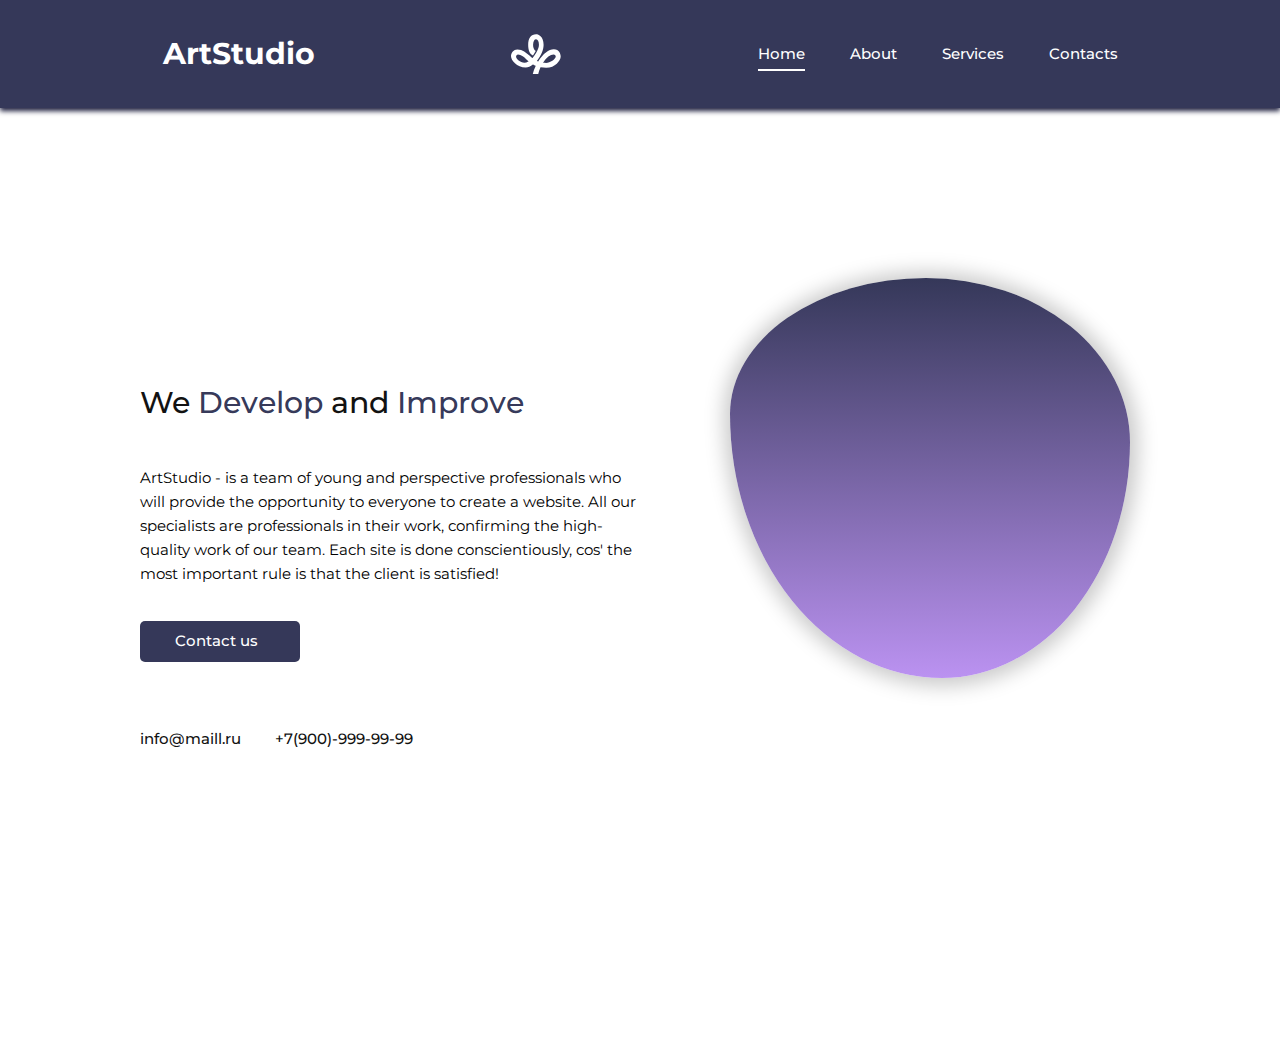
<file: index.html>
<!DOCTYPE html>
<html lang="en">
    <head>
        <meta charset="utf-8">
        <meta name="viewport" content="width=device-width, initial-scale=1">
        <link href="https://fonts.googleapis.com/css2?family=Montserrat:wght@300;400;500;700&display=swap" rel="stylesheet" type="">
        <link rel="stylesheet" href="css/style.css" type="">
        <link rel="icon" type="image/png" href="img/favicon.png">
        <meta name="description" content="">
        <meta name="keywords" content="ключи, по которым будет осущ. поиск системами/кейвордс юзается яндексом">
        <title>ArtStudio</title>
    </head>
    <body>

       <div class="page">
          <!-- Header -->
           <header class="header">
              <!-- container -->
               <div class="container">
                  <div class="header-inner">
                        <a href="index.html" class="header-nav-link">
                           <nav class="header-brand">
                               ArtStudio
                           </nav>
                        </a>
                        <a href="index.html" class="header-logo">
                           <img class="img" src="img/Group.svg" alt="#">
                        </a>
                        <nav class="header-nav">
                           <a class="header-nav-link active" href="index.html">Home</a>
                           <a class="header-nav-link hnl-about" href="about.html">About</a>
                           <a class="header-nav-link" href="services.html">Services</a>
                           <a class="header-nav-link" href="contacts.html">Contacts</a>
                        </nav>
                    </div>
                </div> <!-- /.container -->
            </header><!-- /.header -->

           <!-- Main -->
            <div class="container">
                <main class="content">
                    <div class="column">
                        <div class="content-header">
                           <h1 class="title">We <span>Develop </span>and <span>Improve</span></h1>
                        </div>

                        <div class="text">
                           <p>ArtStudio - is a team of young and perspective professionals who will provide the opportunity to everyone to create a website. All our specialists are professionals in their work, confirming the high-quality work of our team. Each site is done conscientiously, cos' the most important rule is that the client is satisfied!</p>
                        </div>
                        <a class="btn" href="contacts.html">Contact us</a>

                        <div class="contacts">
                            <a class="contacts-link contacts-link-mail" href="mailto:info@maill.ru">
                               info@maill.ru</a>
                            <a class="contacts-link" href="tel:+79009999999">
                               +7(900)-999-99-99</a>
                        </div>
                        </div><!-- /.column -->

                        <div class="circle"></div>

                </main>
            </div><!-- /.container -->
        </div><!-- /.page -->

    </body>
</html>
</file>
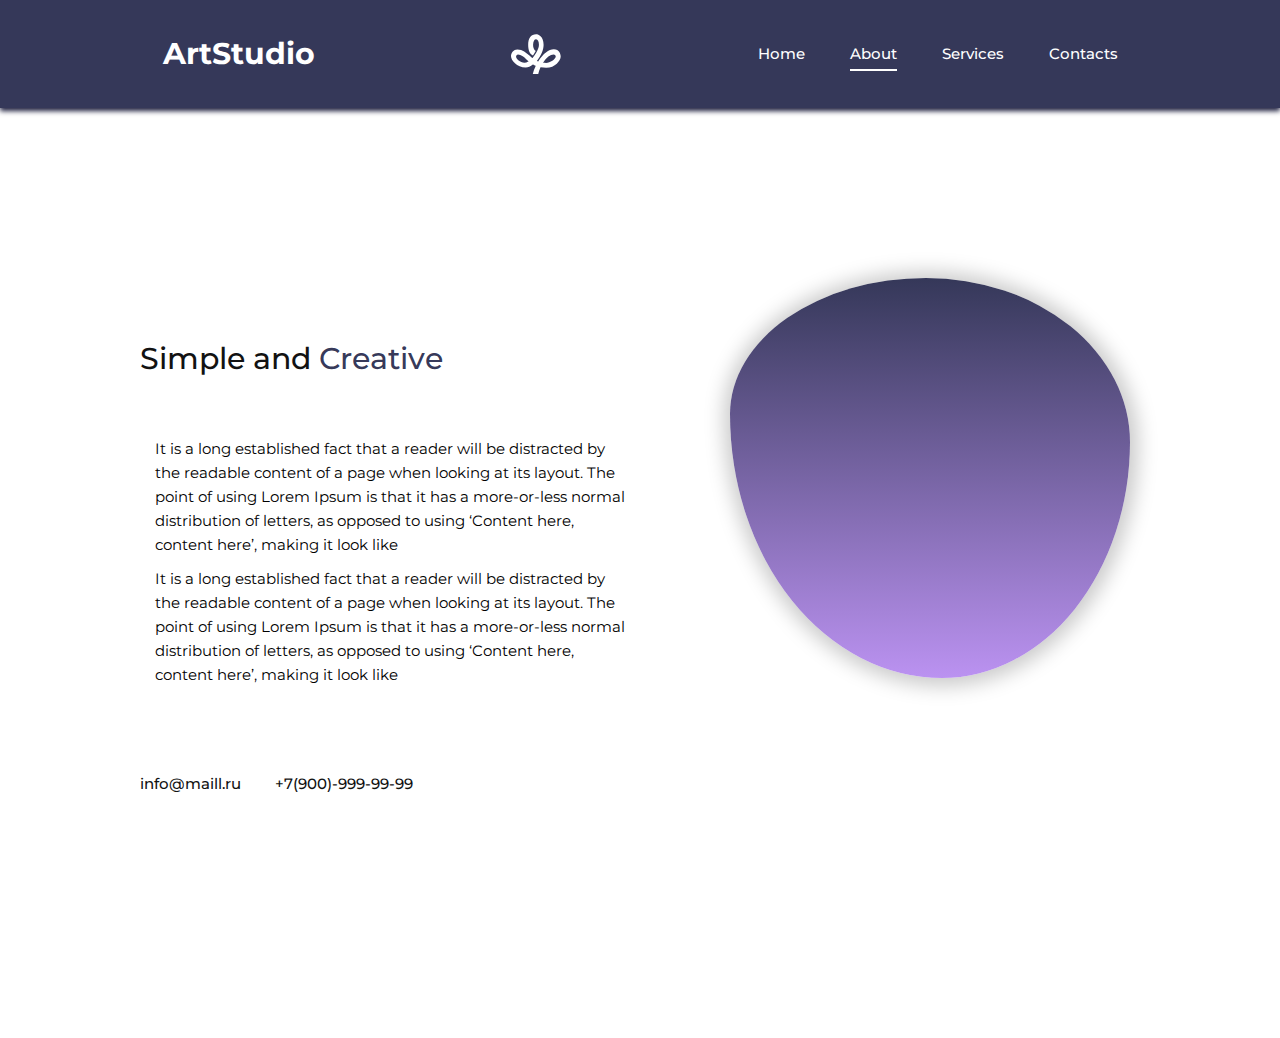
<file: about.html>
<!DOCTYPE html>
<html lang="en">
    <head>
        <meta charset="utf-8">
        <meta name="viewport" content="width=device-width, initial-scale=1">
        <link href="https://fonts.googleapis.com/css2?family=Montserrat:wght@300;400;500;700&display=swap" rel="stylesheet" type="">
        <link rel="stylesheet" href="css/style.css" type="">
        <link rel="icon" type="image/png" href="img/favicon.png">
        <title>ArtStudio</title>
    </head>
    <body>

       <div class="page">
           <!-- Header -->
            <header class="header">
               <!-- container -->
                <div class="container">
                    <div class="header-inner">
                        <a href="index.html" class="header-nav-link">
                            <div class="header-brand">
                               ArtStudio
                            </div>
                        </a>
                        <a href="index.html" class="header-logo">
                           <img class="img" src="img/Group.svg" alt="#">
                        </a>
                        <nav class="header-nav">
                           <a class="header-nav-link" href="index.html">Home</a>
                           <a class="header-nav-link active hnl-about" href="about.html">About</a>
                           <a class="header-nav-link" href="services.html">Services</a>
                           <a class="header-nav-link" href="contacts.html">Contacts</a>
                        </nav>
                    </div>
                </div> <!-- /.container -->
            </header><!-- /.header -->

            <!-- Main -->
            <div class="container">
                <main class="content">
                    <div class="column">
                        <div class="content-header">
                            <h1 class="title">Simple and <span>Creative</span></h1>
                        </div>
                        <div class="text text-box">
                            <p>It is a long established fact that a reader will be distracted by the readable content of a page when looking at its layout. The point of using Lorem Ipsum is that it has a more-or-less normal distribution of letters, as opposed to using ‘Content here, content here’, making it look like</p>
                            <p>It is a long established fact that a reader will be distracted by the readable content of a page when looking at its layout. The point of using Lorem Ipsum is that it has a more-or-less normal distribution of letters, as opposed to using ‘Content here, content here’, making it look like</p>
                        </div>

                        <div class="circle"></div>

                    </div><!-- ./column -->

                    <div class="contacts">
                            <a class="contacts-link contacts-link-mail" href="mailto:info@maill.ru">
                               info@maill.ru</a>
                            <a class="contacts-link" href="tel:+79009999999">
                               +7(900)-999-99-99</a>
                    </div>
                </main>
            </div><!-- /.Container -->

        </div><!-- /.page -->

    </body>
</html>
</file>
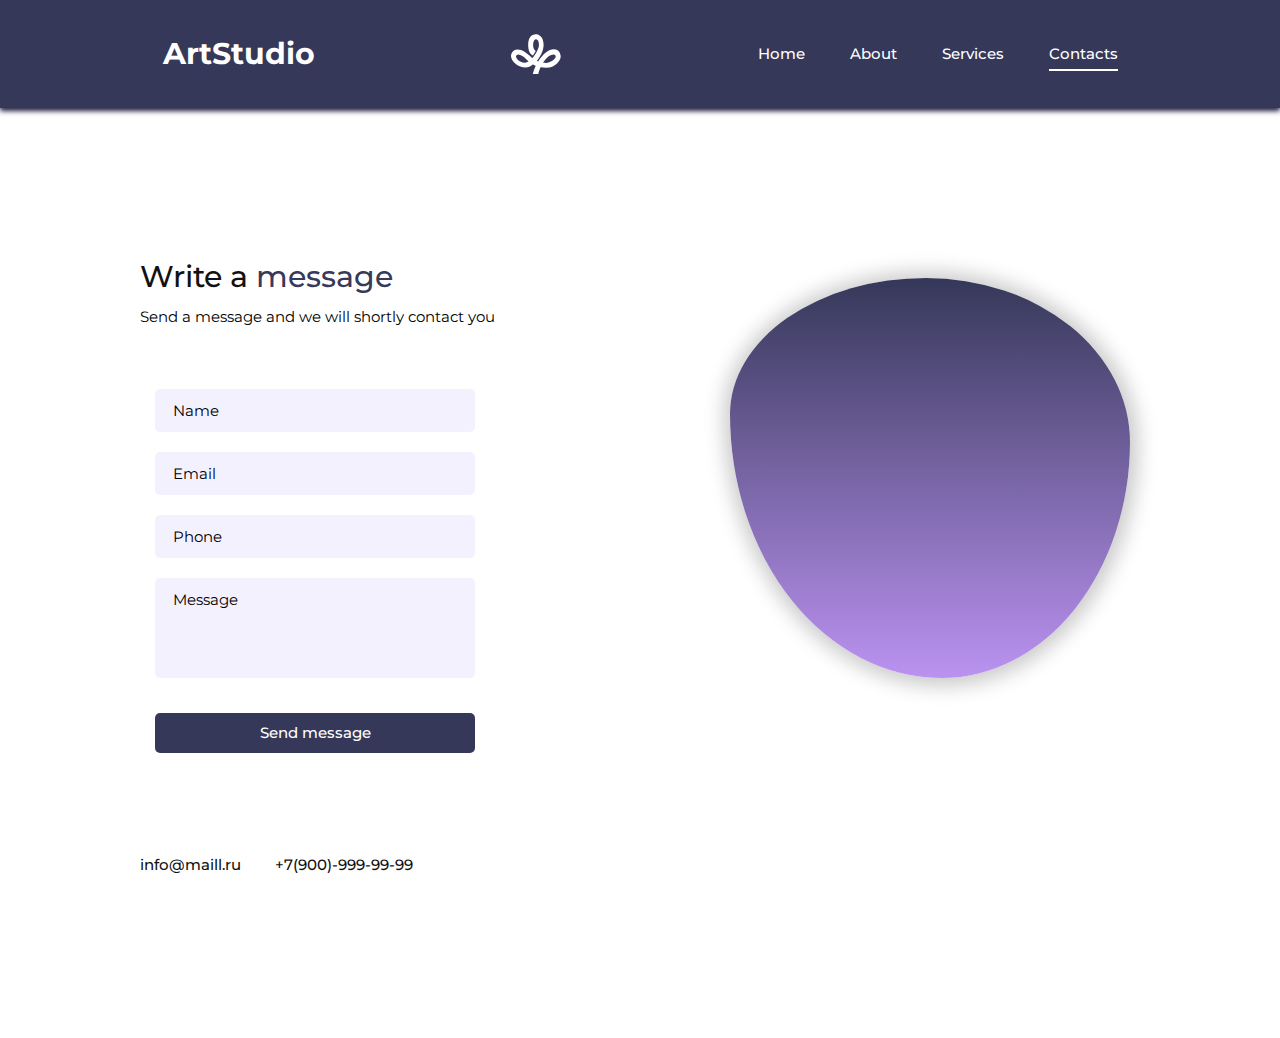
<file: contacts.html>
<!DOCTYPE html>
<html lang="en">
    <head>
        <meta charset="utf-8">
        <meta name="viewport" content="width=device-width, initial-scale=1">
        <link href="https://fonts.googleapis.com/css2?family=Montserrat:wght@300;400;500;700&display=swap" rel="stylesheet">
        <link rel="stylesheet" href="css/style.css">
        <link rel="icon" type="image/png" href="img/favicon.png">
        <title>ArtStudio</title>
    </head>
    <body>

       <div class="page">
           <!-- Header -->
            <header class="header">
               <!-- container -->
                <div class="container">
                    <div class="header-inner">
                        <a href="index.html" class="header-nav-link">
                           <div class="header-brand">
                               ArtStudio
                           </div>
                        </a>
                        <a href="index.html" class="header-logo">
                           <img class="img" src="img/Group.svg" alt="#">
                        </a>
                        <nav class="header-nav">
                           <a class="header-nav-link" href="index.html">Home</a>
                           <a class="header-nav-link hnl-about" href="about.html">About</a>
                           <a class="header-nav-link" href="services.html">Services</a>
                           <a class="header-nav-link active" href="contacts.html">Contacts</a>
                        </nav>
                    </div>
                </div> <!-- /.container -->
            </header><!-- /.header -->

            <!-- Main -->
            <div class="container">
                <main class="content">
                    <div class="column">
                        <div class="content-header">
                            <h1 class="title">Write a <span>message</span></h1>
                            <div class="text">
                               <p>Send a message and we will shortly contact you</p>
                            </div>
                        </div>

                        <form class="form text-box" action="/" method="post">
                            <div class="form-group">
                                <input class="input" type="text" name="name" placeholder="Name">
                            </div>

                            <div class="form-group">
                                <input class="input" type="email" name="email" placeholder="Email">
                            </div>

                            <div class="form-group">
                                <input class="input" type="tel" name="tel" placeholder="Phone">
                            </div>

                            <div class="form-group">
                                <textarea class="textarea" name="text" placeholder="Message"></textarea>
                            </div>

                            <div class="form-group">
                                <button class="btn btn-full" type="submit">Send message</button>
                            </div>
                        </form>

                        <div class="contacts">
                            <a class="contacts-link contacts-link-mail" href="mailto:info@maill.ru">
                               info@maill.ru</a>
                            <a class="contacts-link" href="tel:+79009999999">
                               +7(900)-999-99-99</a>
                        </div>

                        <div class="circle"></div>

                    </div><!-- /.Column -->
                </main>
            </div><!-- /.Container -->

        </div><!-- /.page -->

    </body>
</html>
</file>
<file: css/style.css>
html {
    font-size: 15px;
}

body {
    margin: 0;

    font-family: 'Montserrat', sans-serif;
    font-size: 1rem;
    line-height: 1.6;
}

*,
*:before,
*:after {
    box-sizing: border-box;
}

h1, h2, h3, h4, h5, h6 {
    margin: 0;
}

p {
    margin: 0 0 10px;
}

.container {
    width: 100%;
    max-width: 1030px;
    margin: 0 auto;
    height: 100%;
    max-height: 900px;

    padding: 0 1rem;
}


/*PAGE */

.page {
    width: 100%;
    width: 100vw;
    height: 100vh;

    background-color: #fff;
}

/*HEADER*/

.header {
    margin-bottom: 30px;
    padding: .5rem 0;

    background-color: #2a2d50f2;
    box-shadow: 0px 3px 5px #1e1f3e;
}

.header-inner {
    display: flex;
    justify-content:space-between;
    align-items: center;
}

.header-brand {
    font-size: 2rem;
    color: #fff;
    font-weight: 700;

    transition: color 0.1s  linear;
}

.header-brand:hover {
    color: #aaa3d0;
}

.header-logo img {
    display: block;
    width: 50px;
    height: 50px;
}

.header-nav {
    display: flex;
}

.header-nav-link {
    margin: 1.5rem;
    color: #fff;
    font-size: 1rem;
    font-weight: 500;
    text-decoration: none;

    transition: color 0.1s  linear;
}

.header-nav-link:hover {
    color: #aaa3d0;
}

.header-nav-link.active {
    position: relative;
}

.header-nav-link.active:after {
    content: "";
    width: 100%;
    height: 2px;

    background-color: #fff;
    position: absolute;
    left: 0;
    bottom: -5px;
}

/*CONTENT*/

.content {
    position: relative;

    display: flex;
    flex-direction: column;
    align-content: space-around;
    justify-content: center;

    height: 100%;
    width: 100%;
    max-width: 1000px;
}

.content-header {
    margin-bottom: 35px;
}

.column {
    display: flex;
    flex-direction: column;
    justify-content: flex-start;
}

.text-box {
    display: flex;
    flex-direction: column;
    width: 50%;
    justify-content: flex-start;
    background-color: #fff;

    padding: 15px;
    margin-right: 10px;

    border-radius: 10px;
    transition-duration: 0.3s;
}

.text-box:hover {
    box-shadow: 10px 13px 21px -4px rgba(50, 50, 50, 0.34);

    transform: translateX(-2px);
}

.subtitle {
    font-size: 1.4rem;
    color: rgba(0, 0, 0, 60%);
    font-weight: 300;
}

.title {
    margin-bottom: 10px;
    margin-top: 10px;
    font-size: 2rem;
    color: #121212;
    font-weight: 500;
    line-height: 1.2;
}

.services-title {
    margin-bottom: 40px;
    font-size: 2rem;
    color: #121212;
    font-weight: 500;
    line-height: 1.2;
}

.title span {
    color: #2a2d50f2;
}

.text {
    margin-bottom: 10px;
    width: 100%;
    max-width: 500px;

    font-size: 1rem;
    color: #000;
}

/*BUTTON*/

.btn {
    display: inline-block;
    padding: 12px 35px;
    margin: 15px 0;

    width: 160px;
    line-height: 1.1;
    font-family: inherit;
    font-size: 1rem;
    color: #fff;
    font-weight: 500;
    text-decoration: none;

    cursor: pointer;
    border: none;
    background-color: #2a2d50f2;
    border-radius: 5px;

    transition: background-color 0.1s linear;
}

.btn:hover {
    background-color: #473f7c;
    transform: translateY(-1px);
    box-shadow:1px 1px 20px 7px rgba(0,0,0,0.21);
}

.btn-full {
    display: block;
    width: 100%;
}

/*AUTHOR*/

.circle {
    position: absolute;
    display: inline-block;
    right: 10px;
    top: 140px;

    width: 400px;
    height: 400px;

    background: linear-gradient(to bottom, #2a2d50f2, #bb92f1);
    box-shadow:1px 1px 20px 7px rgba(0,0,0,0.21);
    border-radius: 49% 51% 47% 53% / 34% 41% 59% 66% ;

    animation: circleRadius 10s alternate infinite;
    transition: box-shadow .1s linear;
}

@keyframes circleRadius {
    0% {
        border-radius: 49% 51% 47% 53% / 34% 41% 59% 66%;
        transform: translate3d(0, 0, 0);
    }

    25% {
        border-radius: 49% 51% 47% 53% / 53% 34% 66% 47%;
        transform: translate3d(-50px, -50px, 0);
    }

    50% {
        border-radius: 65% 35% 31% 69% / 53% 54% 46% 47%;
        transform: translate3d(0, -65px, 0);
    }

    75% {
        border-radius: 51% 49% 42% 58% / 42% 44% 56% 58%;
        transform: translate3d(30px, 0px, 0);
    }

    100% {
        border-radius: 63% 37% 55% 45% / 42% 56% 44% 58%;
        transform: translate3d(-20px, -50px, 0);
    }
}

.circle:hover {
    box-shadow:1px 1px 20px 7px rgba(0,0,0,0.36);
}

/*SERVICES*/

.row {
    margin-bottom: 40px;

    display: flex;
    justify-content: space-around;
}
.services__title {
    margin-top: 10px;
    margin-bottom: 10px;

    font-weight: 600;
}

.service-column {
    background-color: #fff;
    border-radius: 0 4% 4% 4%;

    transition: box-shadow .1s linear;

    padding: 15px;
    margin-right: 2rem;
    width: 33%;
    min-height: 100%;

    box-shadow: 2px 2px 11px 0px rgba(50, 50, 50, 0.34);
}

.service-column:hover {
    box-shadow: 2px 2px 15px 0px rgba(65, 63, 63, 0.6);
}



/*CONTACTS*/

.contacts {
    margin: 50px 0;
}

.contacts-link {
    margin-right: 2rem;

    font-size: 1rem;
    color: #121212;
    text-decoration: none;
    font-weight: 500;
}

.contacts-link:last-child {
    margin-right: 0;
    position: relative;
}



.contacts-link:hover {
    text-decoration: underline;
    }

/*FORM*/

.form {
    width: 100%;
    max-width: 350px;
}

.input,
.textarea {
    display: block;
    width: 100%;
    padding: 12px 18px;

    font-family: inherit;
    font-size: 1rem;
    color: #000;

    border: none;
    background-color: rgba(227, 219, 255, 0.4);
    border-radius: 5px;
}

.textarea {
    height: 100px;
    resize: none;
}

.input::placeholder,
.textarea::placeholder {
    color: #000;
}

.form-group {
    margin-bottom: 20px;
}

/*MEDIA*/

@media (max-width: 1000px) {
    .author {
        right: 1rem;
    }
}

@media (max-width: 979px) {
    .circle {
        display: none;
    }
}

@media (max-width: 770px) {

    /*Page*/
    .page {
        min-height: 100vh;
        height: 100%;
        height: auto;
        padding-bottom: 1rem;
    }

    /*Header*/
    .header {
        margin-bottom: 3.2rem;
    }
    .header-logo {
        display: none;
    }
    .header-brand {
        font-size: 1.2rem;
    }

    /*Content*/
    .content {
        max-width: none;
        margin-bottom: 3.3rem;
        text-align: center;
    }

    /*Contacts*/
    .contacts {
        flex-direction: column;
        margin: .5rem 0;
    }

    .contacts-link {
        display: flex;
        flex-direction: column;
        align-items: center;

        margin-top: 10px;
    }

    .contacts:last-child {
        margin-bottom: none;
    }

    .contacts-link:last-child:after {
        display: none;
    }

    .contacts-link-mail {
        width: 100%;
    }

    .btn {
        width: 100%;
        text-align: center;
    }

    /*Form*/
    .form {
        margin: 0 auto;
    }

    /*Footer*/
    .footer {
        position: static;
    }
}

@media (max-width: 565px) {


    .header-inner {
        flex-direction: column;
    }
    .header-brand {
        margin-bottom: .3rem;
    }

    .text {
    margin-bottom: 20px;
    }

    .hnl-about {
        text-align: center;
    }
}

@media (max-width: 375px) {
    .header-nav-link {
        font-size: .8rem;
    }
}


@media (max-width: 320px) {

    .header-nav-link {
        font-size: .8rem;
    }
    .header-brand {
       font-size: 1.1rem;
    }
}


@media (max-width: 840px) {
        .circle {
            display: none;
        }
}
</file>
